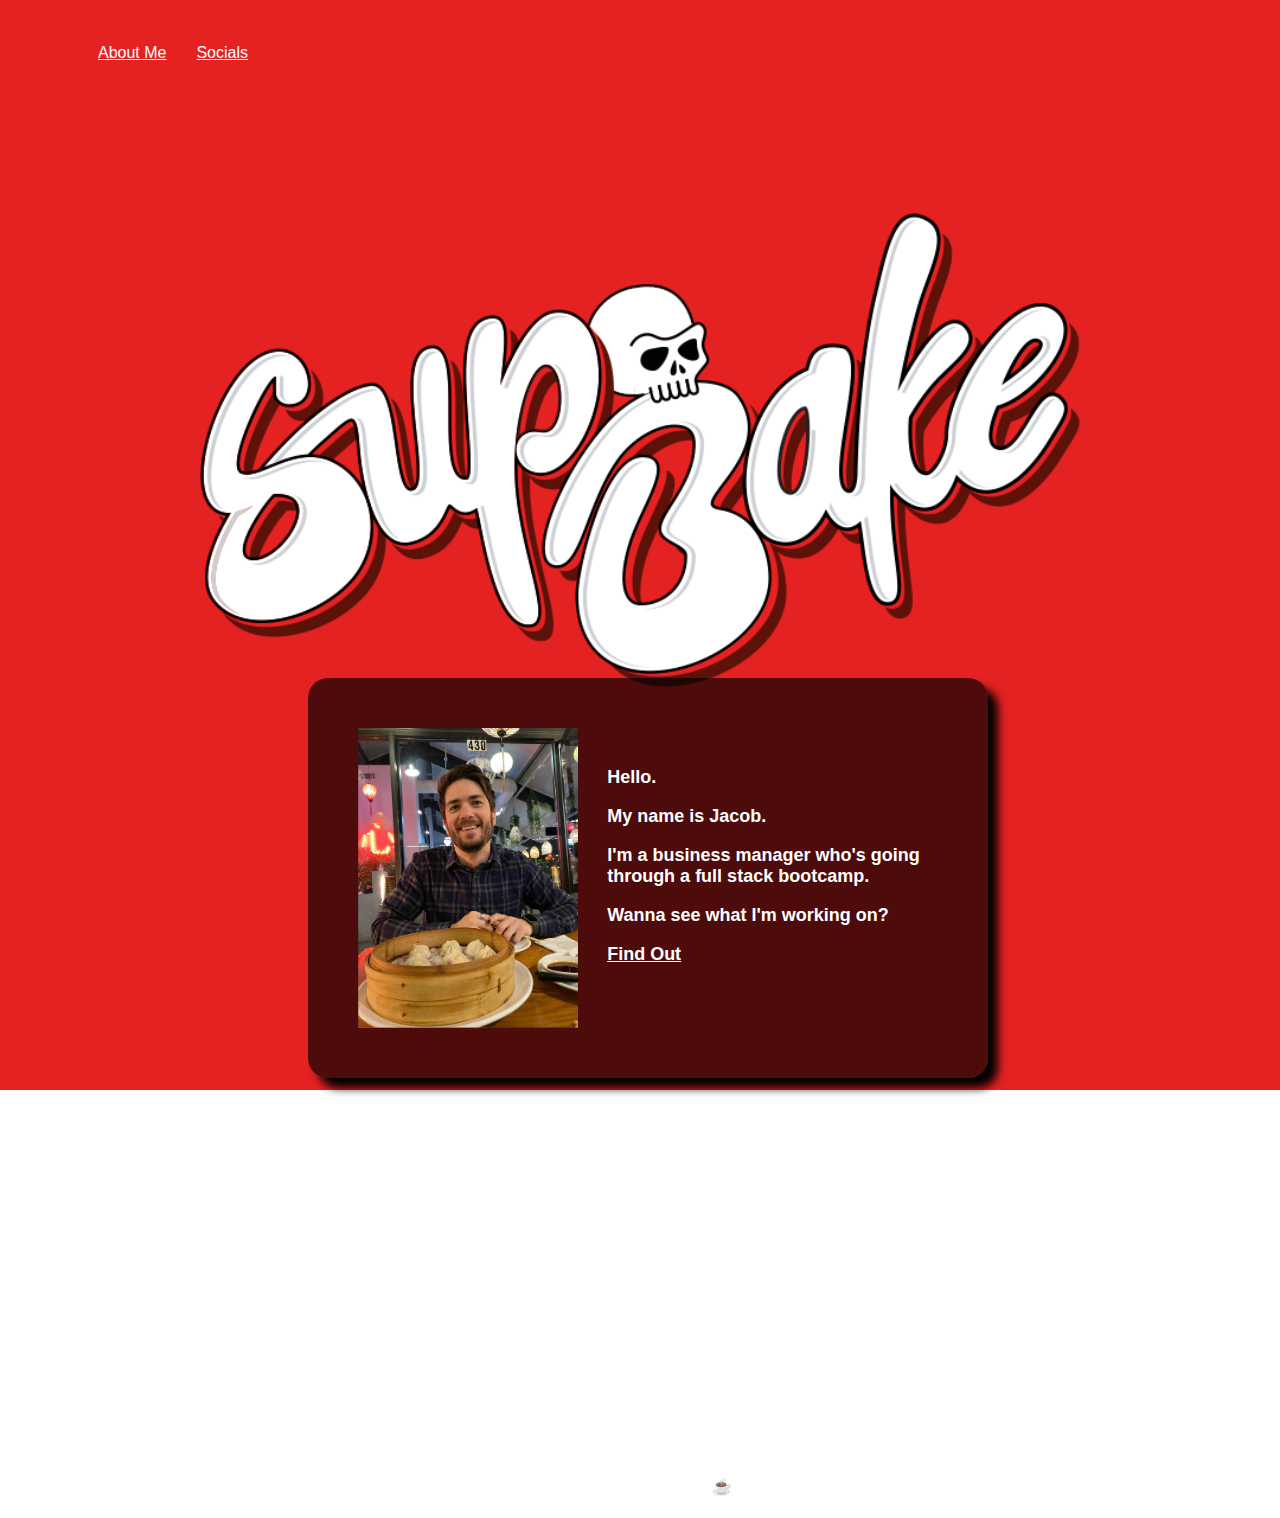
<file: index.html>
<!DOCTYPE html>
<html lang="en">

<head>
    <meta charset="UTF-8">
    <meta http-equiv="X-UA-Compatible" content="IE=edge">
    <meta name="viewport" content="width=device-width, initial-scale=1.0">
    <title>supbake_portfolio</title>
    <link rel="stylesheet" href="./assets/css/style.css" />
</head>

<body>
    <header>
        <nav>
            <ul>
                <li><a href="#about-me">About Me</a></li>
                <li><a href="#socials">Socials</a></li>
            </ul>
        </nav>
    </header>

    <main>
        <div class="pages">
            <section id="about-me">
                <img src="./assets/images/dumplings.png" alt="photo of logo" class="pic-left" />
                <br>
                <p>Hello.</p>
                <p>My name is Jacob.</p>
                <p>I'm a business manager who's going through a full stack bootcamp.</p>
                <p>Wanna see what I'm working on?</p>
                <p><a href="./portfolio.html">Find Out</a></p>

            </section>

        </div>
        <section class="socials" id="socials">
            <a href="https://github.com/Supbake"><i id="icon" class="bi bi-github" role="img"
                    aria-label="GitHub"></i></a>
            <a href="https://www.linkedin.com/in/jacob-ramirez-59036712a?trk=people-guest_people_search-card"><i
                    class="bi bi-linkedin" role="img" aria-label="LinkedIn"></i></a>
            <a href="https://twitter.com/supbake"><i class="bi bi-twitter" role="img" aria-label="Twitter"></i></a>
        </section>
        <div>

        </div>
    </main>

    <footer>
        <h4>Powered by Coffee ☕</h4>
    </footer>

</body>

</html>
</file>
<file: assets/css/style.css>
@import url("https://cdn.jsdelivr.net/npm/bootstrap-icons@1.8.1/font/bootstrap-icons.css");

body {
    background-image: url("../images/SupBakelarge.png");
    background-repeat: no-repeat;
    background-attachment: fixed;
    background-position: center;
    height: 100%;
    width: 100%;
    background-size: cover;

}

header {
    display: flex;
    justify-content: flex-start;
    padding-bottom: 100px;
    padding-left: 50px;
    padding-top: 20px;
    padding-right: 20px;
    font-family: sans-serif;
}

.projects {
    display: flex;
    justify-content: center;
    padding-bottom: 600px;
    padding-top: 500px;
}

article {
    margin-bottom: 20px;
    padding: 50px;
    width: 70%;
    font-family: sans-serif;
    background-color: rgba(0, 0, 0, 0.658);
    border-radius: 20px;
    box-shadow: 10px 10px 10px black;
    color: white;
    font-size: large;
    font-weight: bold;
}

article a {
    color: white;
}

.card {
    box-shadow: 0 4px 8px 0 rgba(0, 0, 0, 0.2);
    transition: 0.3s;
    display: flex;
    justify-content: stretch;

}

.card-text {
    padding: 2px 16px;
}

#thumbnail {
    width: 70%;
    height: 400px;
}

nav ul {
    display: flex;
    justify-content: space-between;
    min-width: 150px;
}

nav li {
    list-style-type: none;
}

header a {
    color: white;
}

.pages {
    display: flex;
    justify-content: center;
    padding-top: 500px;
}

#about-me {
    margin-bottom: 20px;
    padding: 50px;
    font-family: sans-serif;
    background-color: rgba(0, 0, 0, 0.658);
    border-radius: 20px;
    box-shadow: 10px 10px 10px black;
    color: white;
    font-size: large;
    font-weight: bold;
}

#about-me a {
    color: white;
}

.pic-left {
    display: flex;
    float: left;
    margin-right: 5%;
    height: 300px;
    width: 220px;
}

.socials {
    display: flex;
    justify-content: center;
    padding-top: 300px;
}

.socials a {
    color: white;
    font-size: 50px;
    padding-left: 20px;
}

footer {
    color: white;
    font-family: sans-serif;
    text-align: center;
}

@media screen and (max-width: 768px) {
    body {
        display: flex;
        flex-direction: column;
        width: 100%;
        height: 100%;
    }

    .snap {
        display: flex;
        flex-direction: column;
        width: 100%;
        height: 100%;
    }

    .pic-right {
        display: flex;
        justify-content: center;
        width: 100%;
        height: 100%;
    }
}
</file>
